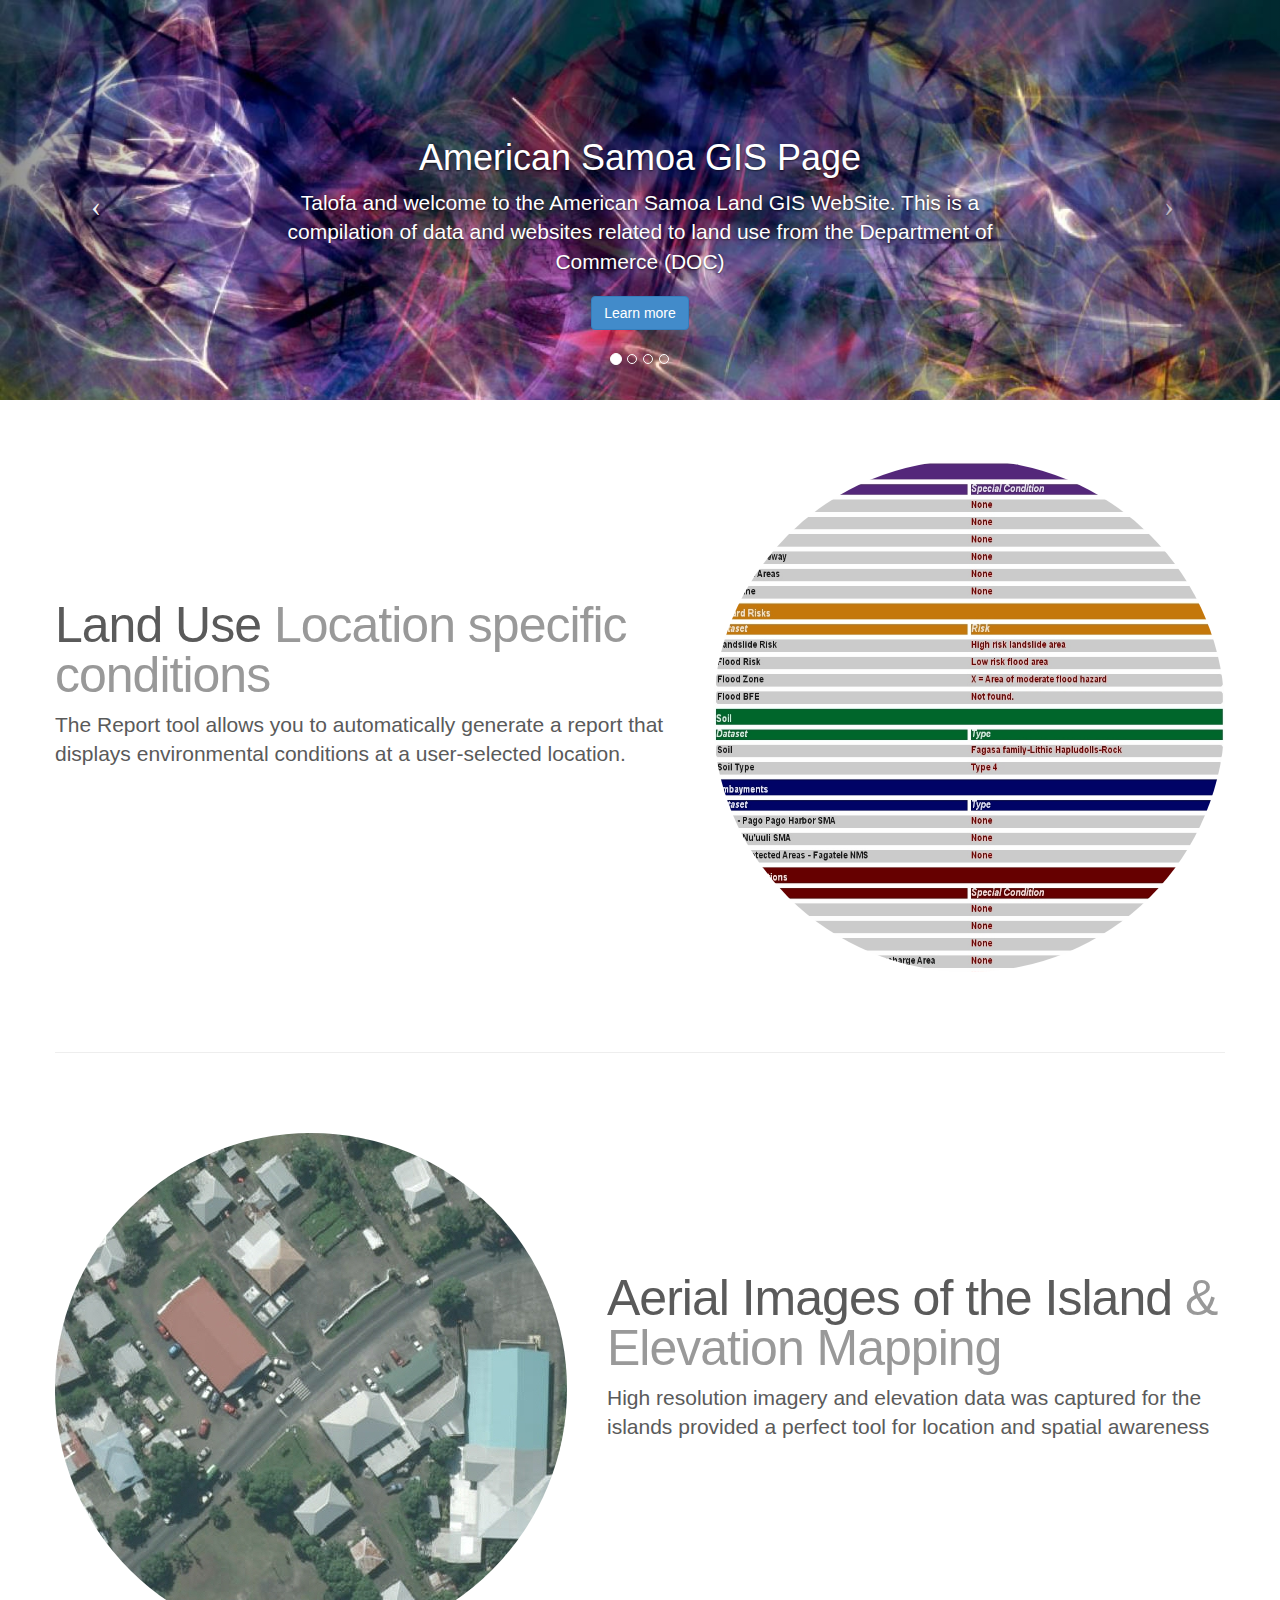
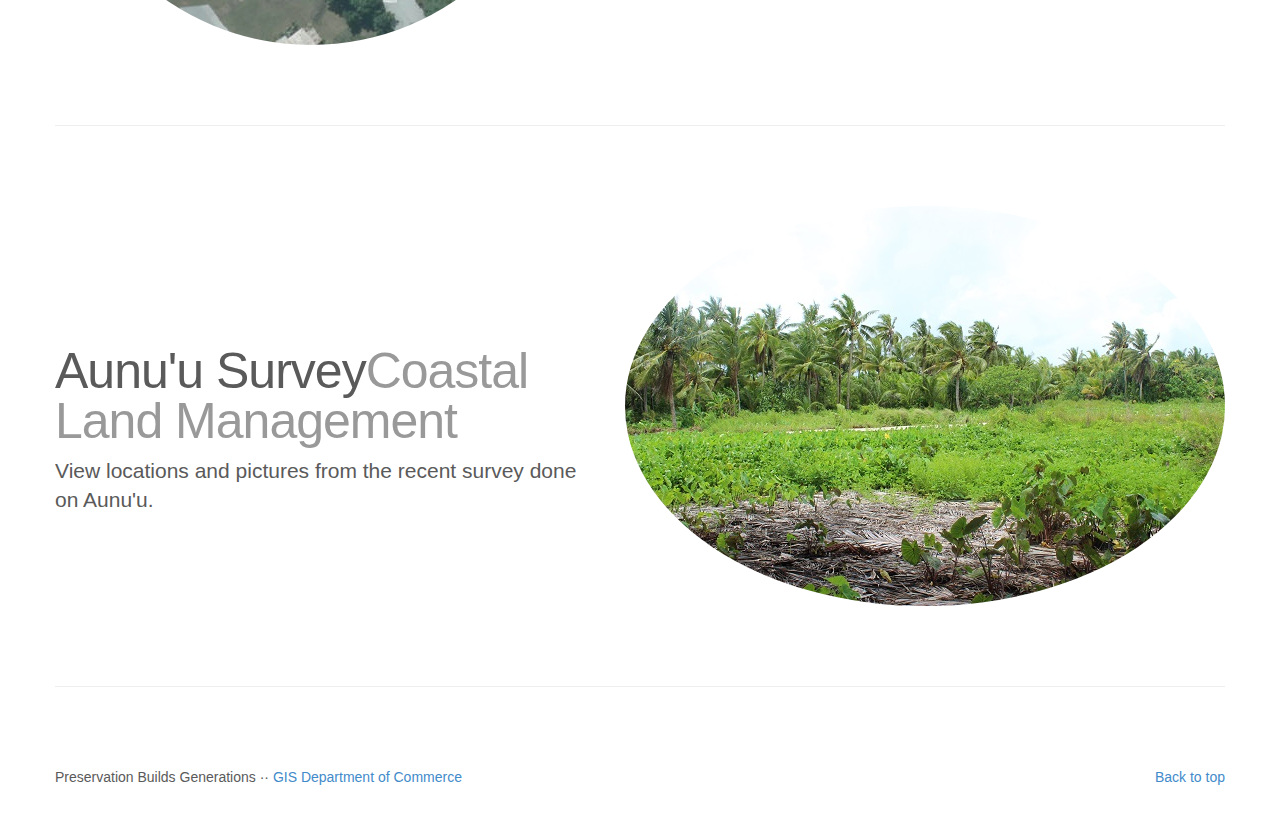
<file: index.html>
<!DOCTYPE html>
<html lang="en">
    <head>
        <meta http-equiv="content-type" content="text/html; charset=UTF-8"> 
        <title>AS GIS Portals</title>
        <meta name="generator" content="Bootply" />
        <meta name="viewport" content="width=device-width, initial-scale=1, maximum-scale=1">
        <link href="css/bootstrap.min.css" rel="stylesheet">
        <link href="css/main.css" rel="stylesheet">
        <link rel="shortcut icon" href="favicon.ico" type="image/x-icon">
        <link rel="icon" href="favicon.ico" type="image/x-icon">
        <!--[if lt IE 9]>
          <script src="//html5shim.googlecode.com/svn/trunk/html5.js"></script>
        <![endif]-->
    </head>
    <body  >
        
       <!-- <div class="navbar-wrapper">
  <div class="container">
    <div class="navbar navbar-inverse navbar-static-top">
      
        <div class="navbar-header">
	    <a class="navbar-toggle" data-toggle="collapse" data-target=".nav-collapse">
	      <span class="icon-bar"></span>
	      <span class="icon-bar"></span>
	      <span class="icon-bar"></span>
	    </a>
        <a class="navbar-brand" href="#">Bootstrap 3</a>
        </div>
        <div class="navbar-collapse collapse">
          <ul class="nav navbar-nav">
            <li class="active"><a href="#">Home</a></li>
            <li><a href="http://www.bootply.com" target="ext">About</a></li>
            <li><a href="#contact">Contact</a></li>
            <li class="dropdown">
              <a href="#" class="dropdown-toggle" data-toggle="dropdown">Dropdown <b class="caret"></b></a>
              <ul class="dropdown-menu">
                <li><a href="#">Action</a></li>
                <li><a href="#">Another action</a></li>
                <li><a href="#">Something else here</a></li>
                <li class="divider"></li>
                <li><a href="#">Separated link</a></li>
                <li><a href="#">One more separated link</a></li>
              </ul>
            </li>
          </ul>
        </div>

    </div>
  </div>
</div> navbar wrapper -->

<!-- Carousel
================================================== -->
<div id="myCarousel" class="carousel slide">
  <!-- Indicators -->
  <ol class="carousel-indicators">
    <li data-target="#myCarousel" data-slide-to="0" class="active"></li>
    <li data-target="#myCarousel" data-slide-to="1"></li>
    <li data-target="#myCarousel" data-slide-to="2"></li>
    <li data-target="#myCarousel" data-slide-to="2"></li>
  </ol>
  <div class="carousel-inner">
    <div class="item active">
      <img src="img/download.jpg" class="img-responsive">
      <div class="container">
        <div class="carousel-caption">
          <h1>American Samoa GIS Page</h1>
          <p>Talofa and welcome to the American Samoa Land GIS WebSite. This is a compilation of data and websites related to land use from the Department of Commerce (DOC)</p>
          <p><a class="btn btn-large btn-primary" href="http://doc.as.gov/resource-management/gis/" target="_blank">Learn more</a></p>
        </div>
      </div>
    </div>
    <div class="item">
      <img src="img/landuse.jpg" class="img-responsive">
      <div class="container">
        <div class="carousel-caption">
          <h1>Land Use Portal</h1>
          <p>The development of the Land Use Permitting Portal was completed by the American Samoa Department of Commerce in partnership with the National Oceanic and Atmospheric Administration (NOAA) Pacific Services Center.</p>
          <p><a class="btn btn-lg btn-primary" href="http://portal.gis.doc.as/LandUse/" target="_blank">Go to Site</a>
        </p></pthis></div>
      </div>
    </div>    
    <div class="item">
      <img src="img/survey.jpg" class="img-responsive">
      <div class="container">
        <div class="carousel-caption">
          <h1>Coastal Management Program Survey</h1>
          <p>Aunu'u Taro Patch Survey</p>
          <p><a class="btn btn-large btn-primary" href="http://www.arcgis.com/apps/MapTour/index.html?appid=457b4af1a0f244299291c0f748b39667" target="_blank">Go to Site</a></p>
        </div>
      </div>
    </div>
    <div class="item">
      <img src="img/lidar.jpg" class="img-responsive">
      <div class="container">
        <div style=" color: #000; " class="carousel-caption">
          <h1 style=" color: gray; ">LIDAR and Aerial Imagery Portal</h1>
          <p>Showcasing multiple years of satalite and aerial Imagery of the Islands</p>
          <p><a class="btn btn-large btn-primary" href="http://portal.gis.doc.as/flexviewers/Lidar_Imagery_2012_Index/" target="_blank">Go to Site</a></p>
        </div>
      </div>
    </div>
  </div>
  <!-- Controls -->
  <a class="left carousel-control" href="#myCarousel" data-slide="prev">
    <span class="icon-prev"></span>
  </a>
  <a class="right carousel-control" href="#myCarousel" data-slide="next">
    <span class="icon-next"></span>
  </a>  
</div>
<div class="container marketing">

  <!-- Three columns of text below the carousel -->
  <div class="row">
    <!-- <div class="col-md-4 text-center">
      <img class="img-circle" src="http://placehold.it/140x140">
      <h2>Mobile-first</h2>
      <p>Tablets, phones, laptops. The new 3 promises to be mobile friendly from the start.</p>
      <p><a class="btn btn-default" href="#">View details »</a></p>
    </div>
    <div class="col-md-4 text-center">
      <img class="img-circle" src="http://placehold.it/140x140">
      <h2>One Fluid Grid</h2>
      <p>There is now just one percentage-based grid for Bootstrap 3. Customize for fixed widths.</p>
      <p><a class="btn btn-default" href="#">View details »</a></p>
    </div>
    <div class="col-md-4 text-center">
      <img class="img-circle" src="http://placehold.it/140x140">
      <h2>LESS is More</h2>
      <p>Improved support for mixins make the new Bootstrap 3 easier to customize.</p>
      <p><a class="btn btn-default" href="#">View details »</a></p>
    </div> -->
  </div>
  <!-- <hr class="featurette-divider"> -->

  <div class="featurette">
    <a href="http://portal.gis.doc.as/LandUse/" target="_blank"><img class="featurette-image img-circle pull-right" src="img/report.jpg" style=" height: 512px; width: 512px; "></a>
    <h2 class="featurette-heading">Land Use <span class="text-muted">Location specific conditions</span></h2>
    <p class="lead">The Report tool allows you to automatically generate a report that displays environmental conditions at a user-selected location.</p>
  </div>

  <hr class="featurette-divider">

  <div class="featurette">
    <a href="http://portal.gis.doc.as/flexviewers/Lidar_Imagery_2012_Index/" target="_blank"><img class="featurette-image img-circle pull-left" src="img/imagery.jpg"></a>
    <h2 class="featurette-heading">Aerial Images of the Island <span class="text-muted">& Elevation Mapping</span></h2>
    <p class="lead">High resolution imagery and elevation data was captured for the islands provided a perfect tool for location and spatial awareness</p>
  </div>
  
  <hr class="featurette-divider">

  <div class="featurette">
    <a href="http://www.arcgis.com/apps/MapTour/index.html?appid=457b4af1a0f244299291c0f748b39667" target="_blank"><img class="featurette-image img-circle pull-right" src="img/img.jpg"></a>
    <h2 class="featurette-heading">Aunu'u Survey<span class="text-muted">Coastal Land Management</span></h2>
    <p class="lead">View locations and pictures from the recent survey done on Aunu'u.</p>
  </div>

  <hr class="featurette-divider">
  <footer>
    <p class="pull-right"><a href="#">Back to top</a></p>
    <p>Preservation Builds Generations ·· <a href="http://doc.as.gov/resource-management/gis/" target="_blank">GIS Department of Commerce</a></p>
  </footer>
</div>
        <script type='text/javascript' src="home/jquery.min.js"></script>
        <script type='text/javascript' src="home/bootstrap.min.js"></script>
        <script type='text/javascript'>
        $(document).ready(function() {
           
        });
        </script>
    </body>
</html>
</file>
<file: css/main.css>
/* BOOTSTRAP 3.x GLOBAL STYLES
-------------------------------------------------- */
body {
  padding-bottom: 40px;
  color: #5a5a5a;
}

/* CUSTOMIZE THE NAVBAR
-------------------------------------------------- */

/* Special class on .container surrounding .navbar, used for positioning it into place. */
.navbar-wrapper {
  position: absolute;
  top: 0;
  left: 0;
  right: 0;
  z-index: 10;
}
/* CUSTOMIZE THE CAROUSEL
-------------------------------------------------- */

/* Carousel base class */
.carousel {
  margin-bottom: 60px;
}
/* Since positioning the image, we need to help out the caption */
.carousel-caption {
  z-index: 10;
}

/* Declare heights because of positioning of img element */
.carousel .item {
  height: 400px;
  background-color:#555;
}
.carousel img {
  position: absolute;
  top: 0;
  left: 0;
  min-height: 400px;
}

/* MARKETING CONTENT
-------------------------------------------------- */

/* Pad the edges of the mobile views a bit */
.marketing {
  padding-left: 15px;
  padding-right: 15px;
}

/* Center align the text within the three columns below the carousel */
.marketing .col-lg-4 {
  text-align: center;
  margin-bottom: 20px;
}
.marketing h2 {
  font-weight: normal;
}
.marketing .col-lg-4 p {
  margin-left: 10px;
  margin-right: 10px;
}

/* Featurettes
------------------------- */

.featurette-divider {
  margin: 80px 0; /* Space out the Bootstrap <hr> more */
}
.featurette {
  padding-top: 120px; /* Vertically center images part 1: add padding above and below text. */
  overflow: hidden; /* Vertically center images part 2: clear their floats. */
}
.featurette-image {
  margin-top: -120px; /* Vertically center images part 3: negative margin up the image the same amount of the padding to center it. */
}

/* Give some space on the sides of the floated elements so text doesn't run right into it. */
.featurette-image.pull-left {
  margin-right: 40px;
}
.featurette-image.pull-right {
  margin-left: 40px;
}

/* Thin out the marketing headings */
.featurette-heading {
  font-size: 50px;
  font-weight: 300;
  line-height: 1;
  letter-spacing: -1px;
}



/* RESPONSIVE CSS
-------------------------------------------------- */

@media (min-width: 768px) {

  /* Remve the edge padding needed for mobile */
  .marketing {
    padding-left: 0;
    padding-right: 0;
  }

  /* Navbar positioning foo */
  .navbar-wrapper {
    margin-top: 20px;
    margin-bottom: -90px; /* Negative margin to pull up carousel. 90px is roughly margins and height of navbar. */
  }
  /* The navbar becomes detached from the top, so we round the corners */
  .navbar-wrapper .navbar {
    border-radius: 4px;
  }

  /* Bump up size of carousel content */
  .carousel-caption p {
    margin-bottom: 20px;
    font-size: 21px;
    line-height: 1.4;
  }

}
</file>
